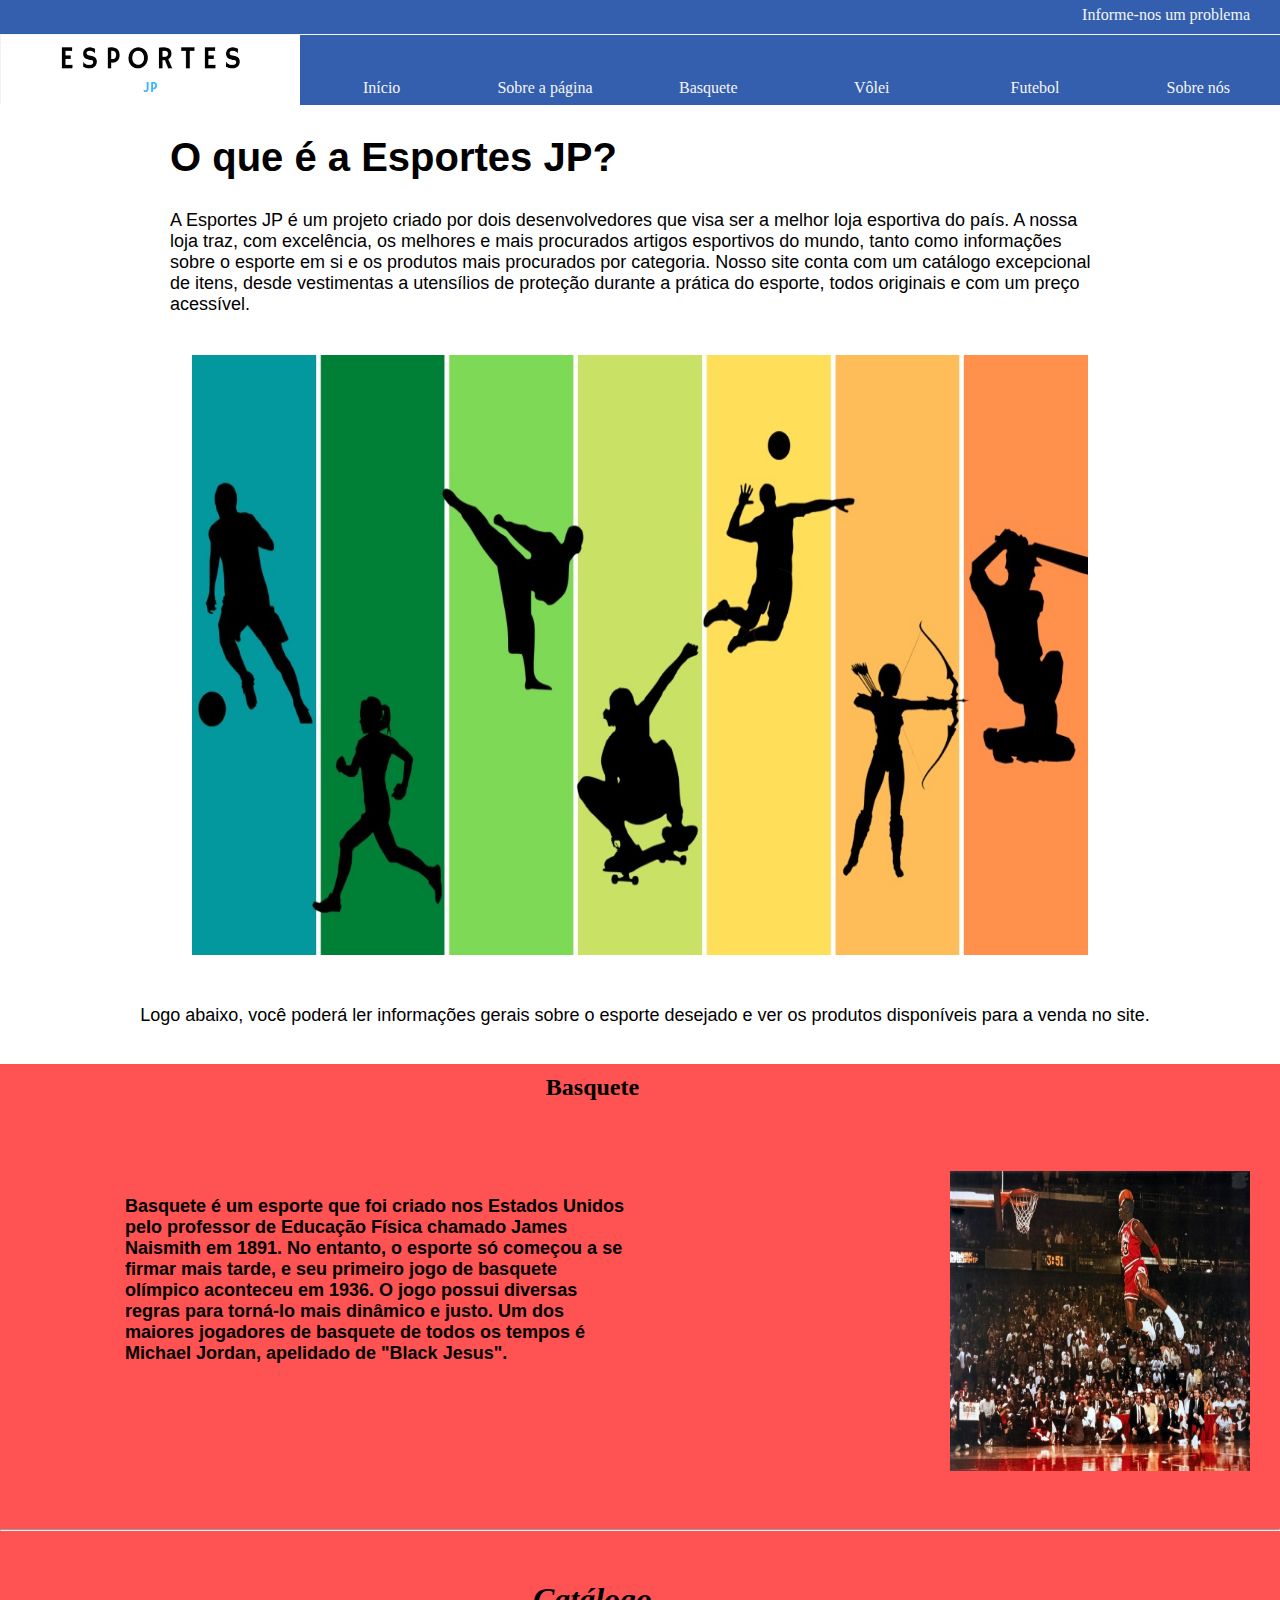
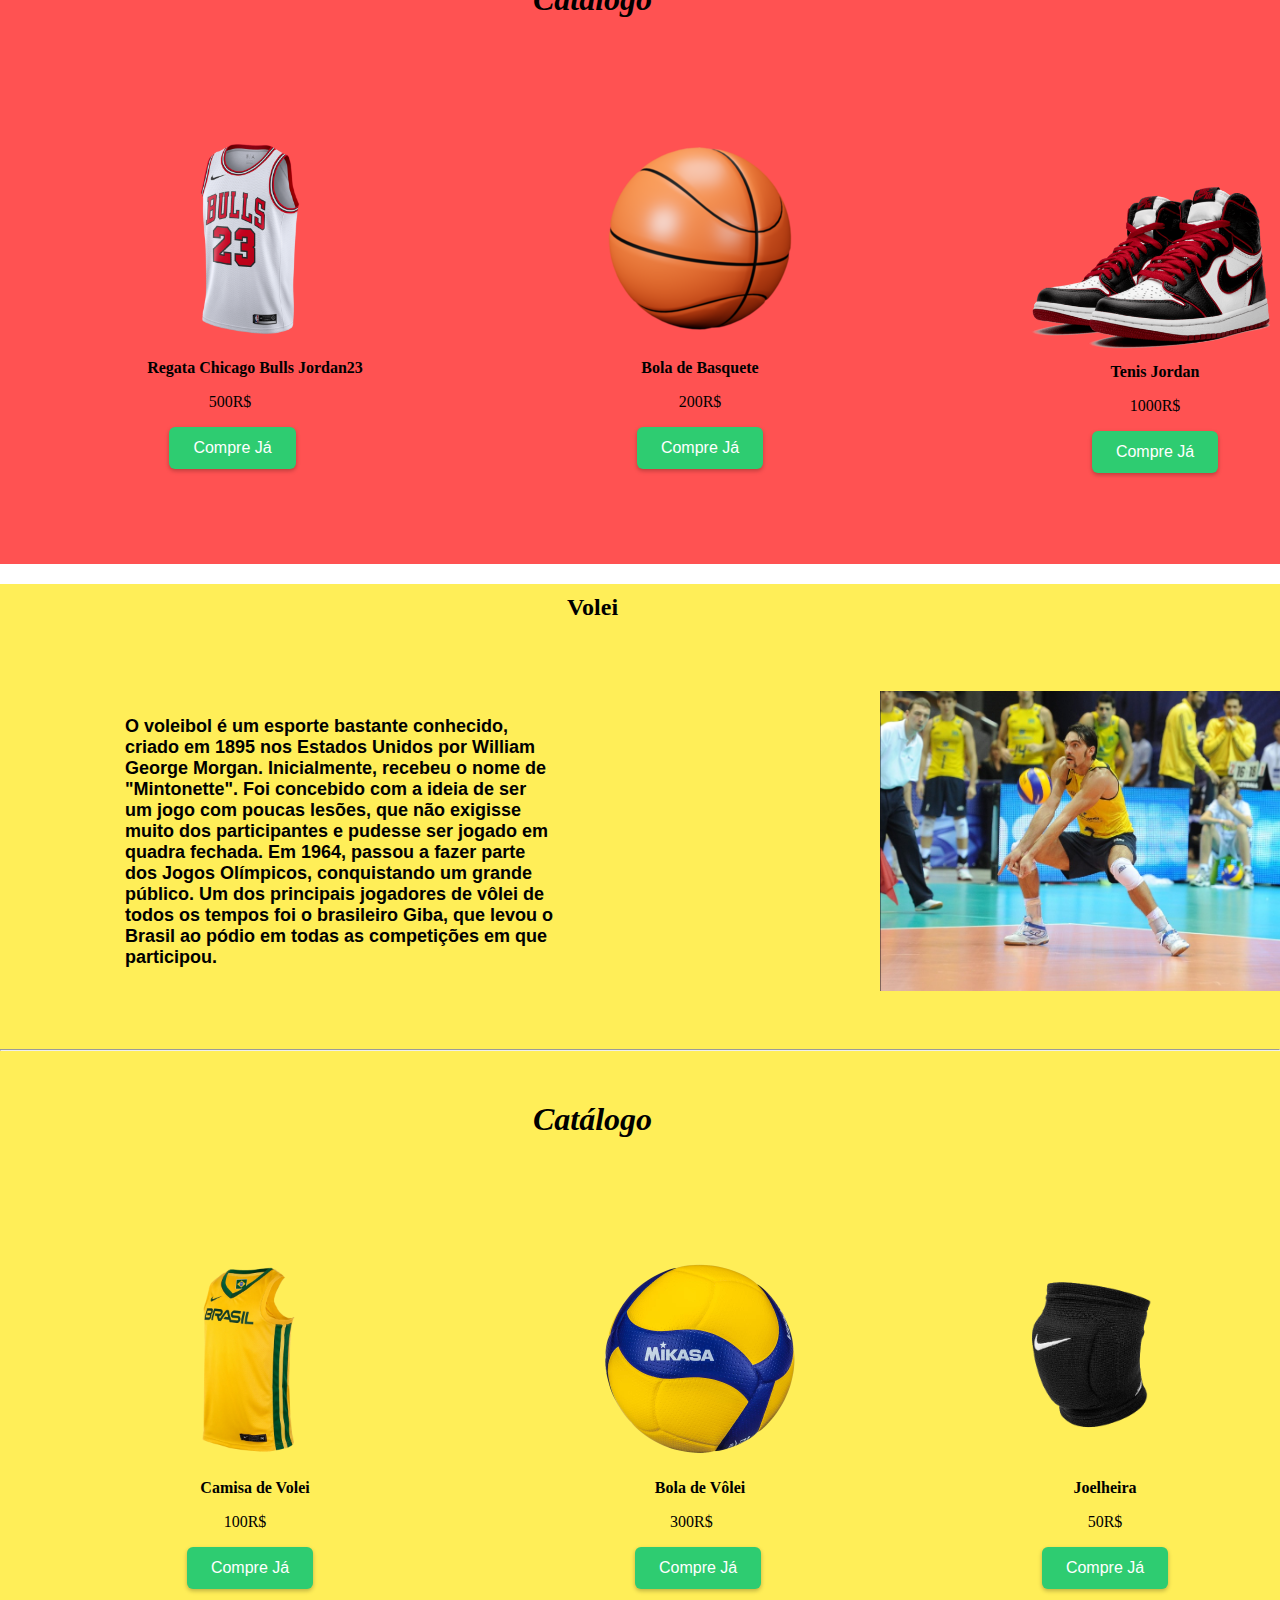
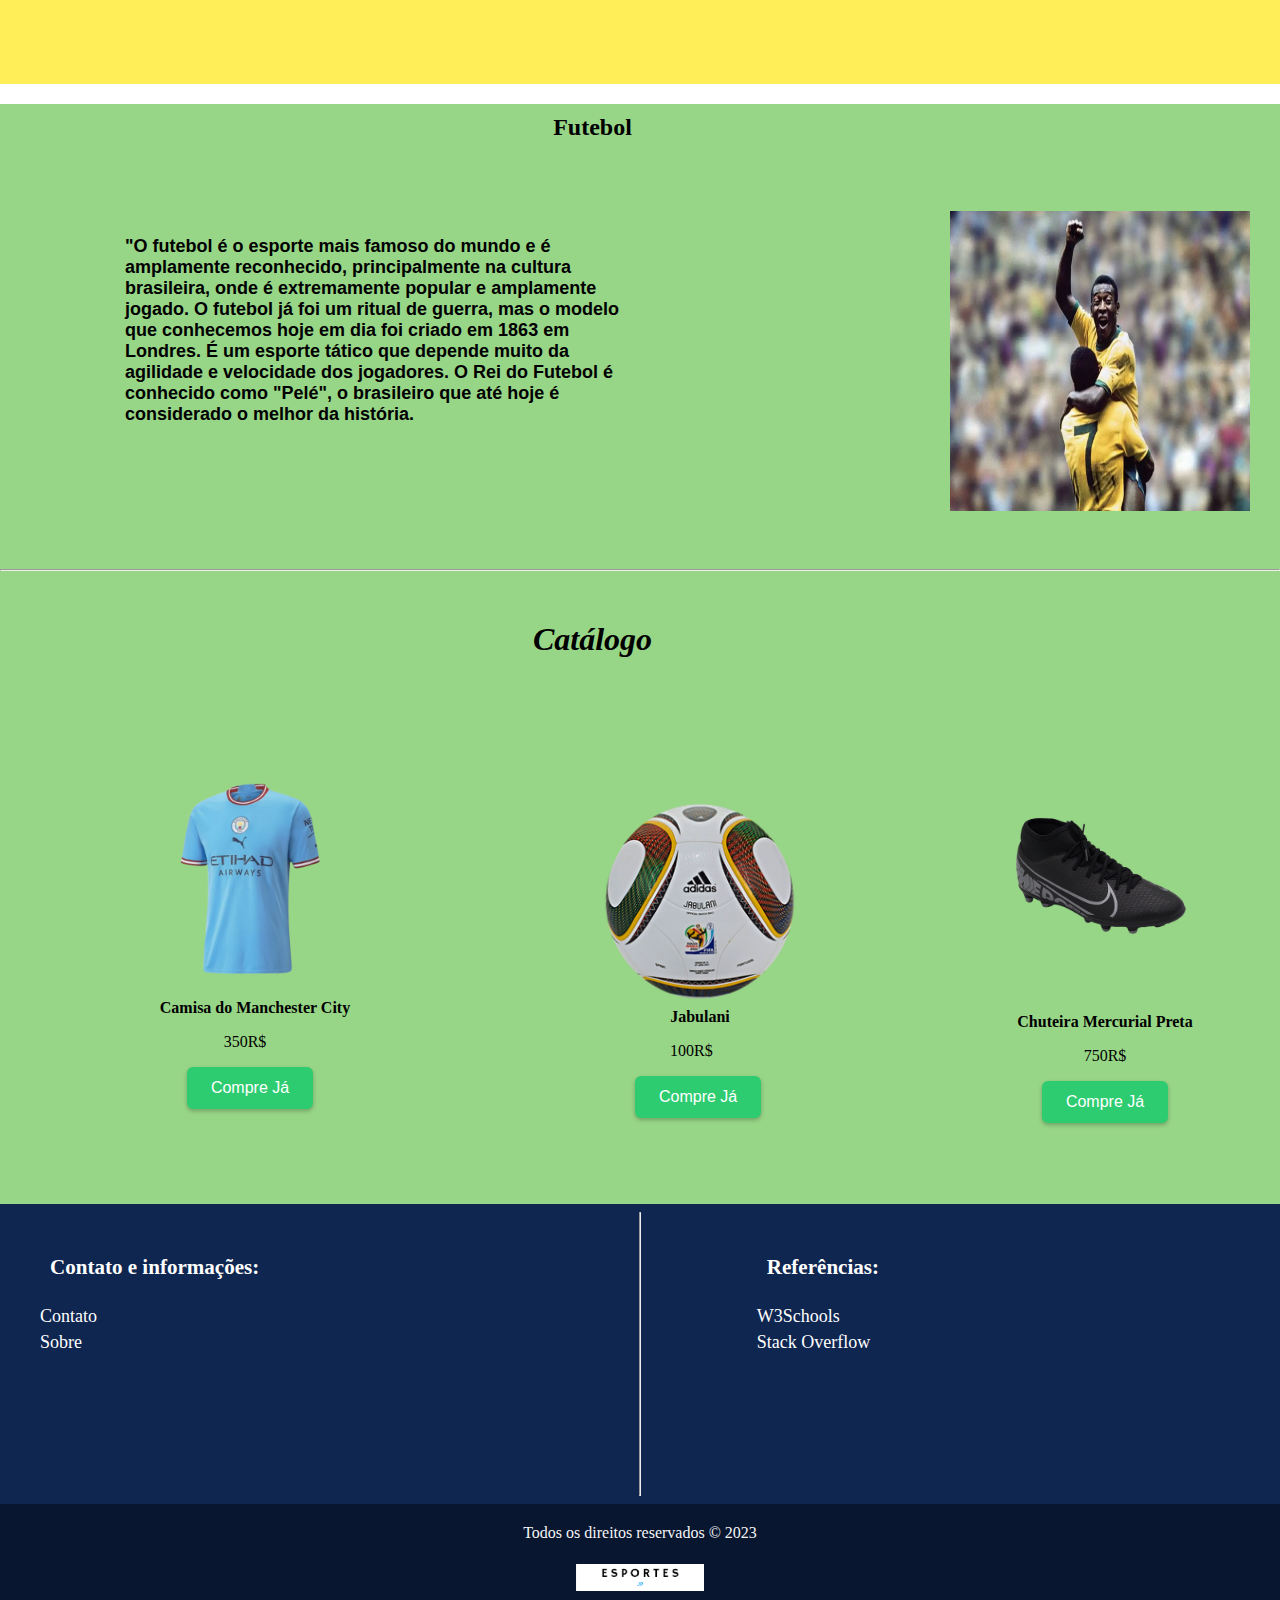
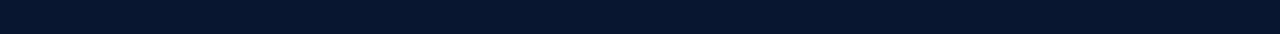
<file: Projeto_Final/index.html>
<!DOCTYPE html>
<html lang="en">
  <head>
    <meta charset="UTF-8" />
    <meta http-equiv="X-UA-Compatible" content="IE=edge" />
    <meta name="viewport" content="width=device-width, initial-scale=1.0" />
    <link href="assets/css/estilos.css" rel="stylesheet" />
    <title>Esportes JP</title>
  </head>
  <body>
    <header>
      <div class="tophead">
        <p>
          <a href="informar.html" id="inicio" target="_blank"
            >Informe-nos um problema</a
          >
        </p>
      </div>
      <div class="bothead">
        <img src="assets/img/Esportes JP.png" />
        <nav>
          <ul>
            <li><a href="#inicio">Início</a></li>
            <li><a href="#sobre">Sobre a página</a></li>
            <li><a href="#basqueete">Basquete</a></li>
            <li><a href="#voolei">Vôlei</a></li>
            <li><a href="#footebol">Futebol</a></li>
            <li><a href="sobrenos.html" target="_blank">Sobre nós</a></li>
          </ul>
        </nav>
      </div>
    </header>
    <div class="intro">
      <h2 id="sobre">O que é a Esportes JP?</h2>
      <p class="p_font_intro">
        A Esportes JP é um projeto criado por dois desenvolvedores que visa ser
        a melhor loja esportiva do país. A nossa loja traz, com excelência, os
        melhores e mais procurados artigos esportivos do mundo, tanto como
        informações sobre o esporte em si e os produtos mais procurados por
        categoria. Nosso site conta com um catálogo excepcional de itens, desde
        vestimentas a utensílios de proteção durante a prática do esporte, todos
        originais e com um preço acessível.
      </p>
      <img src="assets/img/tipos-de-esporte.jpg" alt="Imagem com esportes">
      <p class="p_font_center">
        Logo abaixo, você poderá ler informações gerais sobre o esporte desejado
        e ver os produtos disponíveis para a venda no site.
      </p>
    </div>
  <div class="esportes">
      <section class="basquete">
        <h2 id="basqueete">Basquete</h2>
        <section class="basba">
        <p id="bas"><b>
          Basquete é um esporte que foi criado nos Estados Unidos pelo professor de Educação Física chamado James Naismith em 1891. No entanto, o esporte só começou a se firmar mais tarde, e seu primeiro jogo de basquete olímpico aconteceu em 1936.
           O jogo possui diversas regras para torná-lo mais dinâmico e justo.
          Um dos maiores jogadores de basquete de todos os tempos é Michael Jordan, apelidado de "Black Jesus". 
        </b></p>
        <img src="assets/img/michael jordan.png" id="mj">
      </section>
      <hr><h1 id="catalogoo"><i>Catálogo</i></h1></hr>
        <div class="aaas">
        <section class="regata">
          <img src="assets/img/regata.png" />
          <p id="regataa"><b>Regata Chicago Bulls Jordan23</b></p>
          <p id="preçor">500R$</p>
          <a href="compraaar.html"><input type="button" value="Compre Já" class="compre"></a>
        </section>
        <section class="bola">
          <img src="assets/img/bola.png" />
          <p id="bolaa"><b>Bola de Basquete</b></p>
          <p id="preçob">200R$</p>
          <a href="comprar.html"><input type="button" value="Compre Já" class="compre2"></a>
        </section>
        <section class="tenisb">
          <img src="assets/img/tenisb.png" />
          <p id="tenisbb"><b>Tenis Jordan</b></p>
          <p id="preçot">1000R$</p>
          <a href="compraar.html"><input type="button" value="Compre Já" class="compre3"></a>
        </div>
        </section>
      </section>
      <section class="volei">
        <h2 id="voolei">Volei</h2>
        <section class="volvo">
        <p id="vol"><b>
          O voleibol é um esporte bastante conhecido, criado em 1895 nos Estados Unidos por William George Morgan. Inicialmente, recebeu o nome de "Mintonette". Foi concebido com a ideia de ser um jogo com poucas lesões, que não exigisse muito dos participantes e pudesse ser jogado em quadra fechada. Em 1964, passou a fazer parte dos Jogos Olímpicos, conquistando um grande público.
          Um dos principais jogadores de vôlei de todos os tempos foi o brasileiro Giba, que levou o Brasil ao pódio em todas as competições em que participou.        </b></p>
        <img src="assets/img/varejão.png" id="varejão">
      </section>
      <hr><h1 id="catalogoo"><i>Catálogo</i></h1></hr>
        <div class="bbbs">
        <section class="camisa_volei">
          <img src="assets/img/camisavolei.png" />
          <p id="Camisa_Voleiic"><b>Camisa de Volei</b></p>
          <p id="preço_cam_v">100R$</p>
          <a href="compraaar.html"><input type="button" value="Compre Já" class="compre4"></a>
        </section>
        <section class="bolav">
          <img src="assets/img/bolav.png" />
          <p id="bolaaa"><b>Bola de Vôlei</b></p>
          <p id="preçobb">300R$</p>
          <a href="comprar.html"><input type="button" value="Compre Já" class="compre5"></a>
        </section>
        <section class="joelheira">
          <img src="assets/img/joelheiraa.png" />
          <p id="joelheiraaa"><b>Joelheira</b></p>
          <p id="preçoj">50R$</p>
          <a href="compraaar.html"><input type="button" value="Compre Já" class="compre6"></a>
      </section>
    </section>
      <section class="futebol">
        <h2 id="footebol">Futebol</h2>
        <section class="futfu">
        <p id="fut"><b>
          "O futebol é o esporte mais famoso do mundo e é amplamente reconhecido, principalmente na cultura brasileira, onde é extremamente popular e amplamente jogado. O futebol já foi um ritual de guerra, mas o modelo que conhecemos hoje em dia foi criado em 1863 em Londres. É um esporte tático que depende muito da agilidade e velocidade dos jogadores. O Rei do Futebol é conhecido como "Pelé", o brasileiro que até hoje é considerado o melhor da história.
        </b></p>
        <img src="assets/img/uspuelé.png" id="mj">
      </section>
      <hr><h1 id="catalogoo"><i>Catálogo</i></h1></hr>
        <div class="fffs">
        <section class="camisa_de_time">
          <img src="assets/img/camisadetime.png" />
          <p id="camisa_de_timee"><b>Camisa do Manchester City</b></p>
          <p id="preçocst">350R$</p>
          <a href="compraaar.html"><input type="button" value="Compre Já" class="compre7"></a>
        </section>
        <section class="bolaf">
          <img src="assets/img/bolaf.png" />
          <p id="bolaaf"><b>Jabulani</b></p>
          <p id="preçobf">100R$</p>
          <a href="comprar.html"><input type="button" value="Compre Já" class="compre8"></a>
        </section>
        <section class="chuteira">
          <img src="assets/img/chuteira.png" />
          <p id="chuteiraa"><b>Chuteira Mercurial Preta</b></p>
          <p id="preço_chuteira">750R$</p>
          <a href="compraar.html"><input type="button" value="Compre Já" class="compre9"></a>
        </div>
        </section>
      </section>
    </div>
    <footer>
      <section id="footer-sobre">
        <ol>
          <h3>Contato e informações:</h3>
          <li><a href="informar.html">Contato</a></li>
          <li><a href="sobrenos.html">Sobre</a></li>
        </ol>
      </section>
      <hr>
      <section id="footer-referencias">
        <ol>
          <h3>Referências:</h3>
          <li><a href="https://www.w3schools.com">W3Schools</a></li>
          <li><a href="https://stackoverflow.com">Stack Overflow</a></li>
        </ol>
      </section>
    </footer>
    <div class="direitos">
      <p>Todos os direitos reservados © 2023</p>
      <img src="assets/img/Esportes JP.png" alt="Logo_footer">
    </div>
  </body>
</html>
</file>
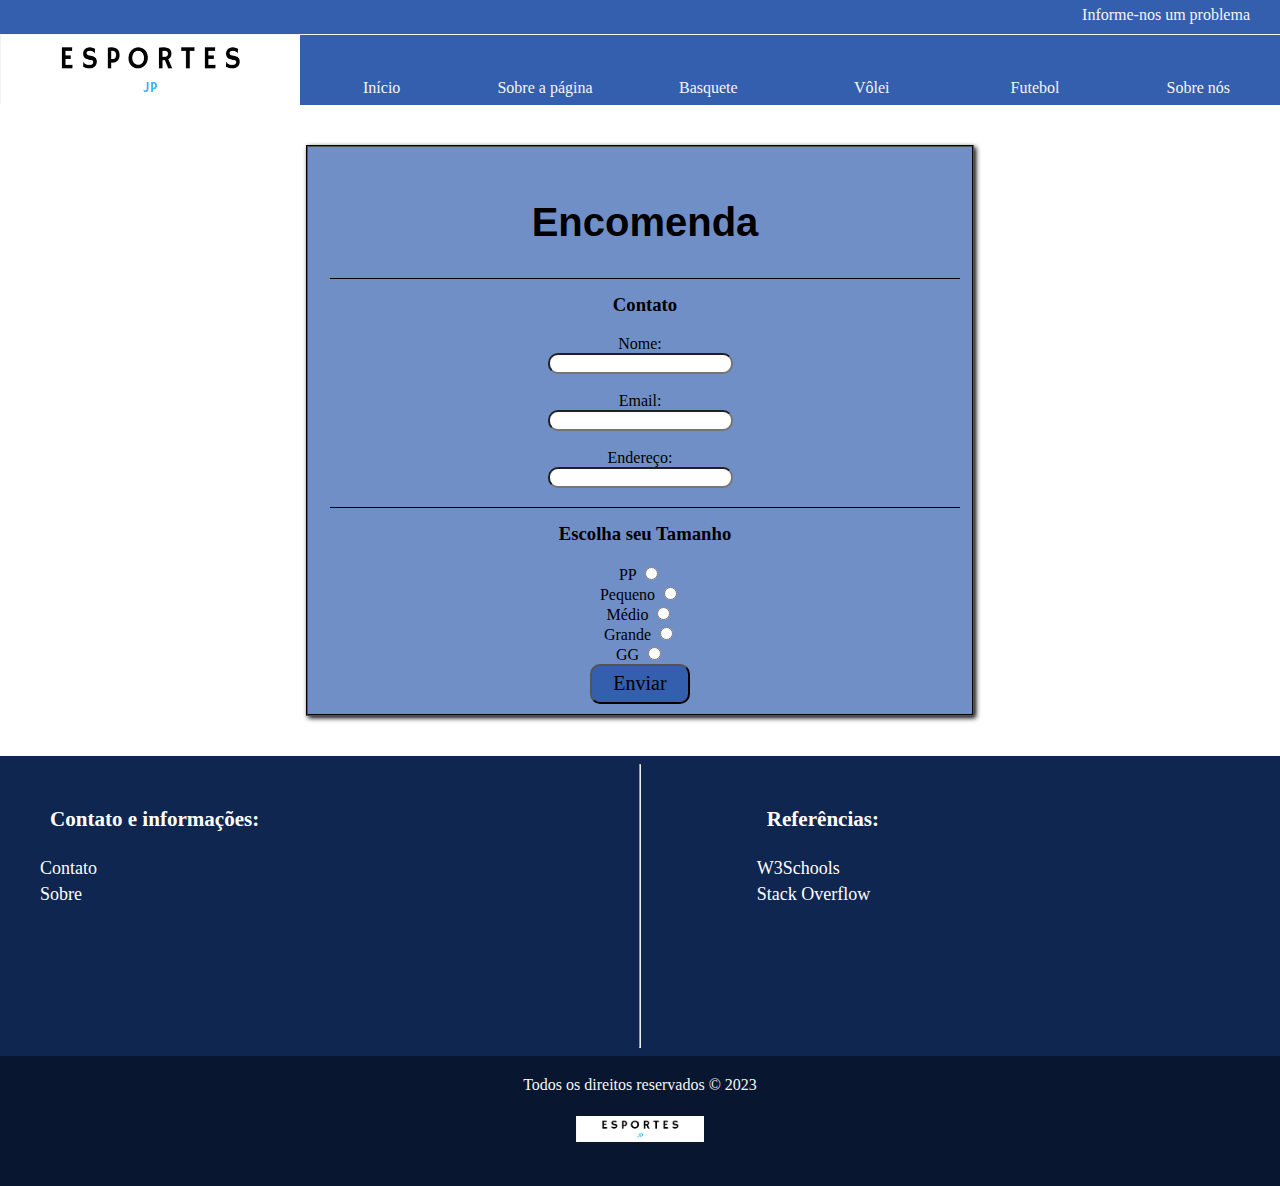
<file: Projeto_Final/compraaar.html>
<!DOCTYPE html>
<html lang="en">
  <head>
    <meta charset="UTF-8" />
    <meta http-equiv="X-UA-Compatible" content="IE=edge" />
    <meta name="viewport" content="width=device-width, initial-scale=1.0" />
    <link href="assets/css/estilos.css" rel="stylesheet" />
    <title>Encomende já</title>
  </head>
  <body>
    <header>
      <div class="tophead">
        <p><a href="informar.html" id="inicio">Informe-nos um problema</a></p>
      </div>
      <div class="bothead">
        <img src="assets/img/Esportes JP.png" />
        <nav>
          <ul>
            <li><a href="index.html#inicio">Início</a></li>
            <li><a href="index.html#sobre">Sobre a página</a></li>
            <li><a href="index.html#basqueete">Basquete</a></li>
            <li><a href="index.html#voolei">Vôlei</a></li>
            <li><a href="index.html#footebol">Futebol</a></li>
            <li><a href="sobrenos.html" target="_blank">Sobre nós</a></li>
          </ul>
        </nav>
      </div>
    </header>
    <div class="form">
      <fieldset>
        <form>
          <h2>Encomenda</h2>
          <h3>Contato</h3>
          <label for="nome">Nome:</label>
          <br>
          <input type="text" name="nome" id="nome" required />
          <br />
          <br />
          <label for="email">Email:</label>
          <br>
          <input type="email" name="email" id="email" required />
          <br />
          <br>
          <label for="endereço">Endereço:</label>
          <br>
          <input type="text" name="endereço" id="endereço" required />
        </br>
          <h3>Escolha seu Tamanho</h3>
          <label for="cb">PP</label>
          <input type="radio" name="cb" id="cb" value="PP" />
          <br />
          <label for="cb">Pequeno</label>
          <input type="radio" name="cb" id="cb" />
          <br />
          <label for="cb">Médio</label>
          <input type="radio" name="cb" id="cb" />
          <br />
          <label for="cb">Grande</label>
          <input type="radio" name="cb" id="cb" />
          <br />
          <label for="cb">GG</label>
          <input type="radio" name="cb" id="cb" />
          <br> 
          <input type="submit" id="enviar" value="Enviar">
        </form>
      </fieldset>
    </div>
    <footer>
      <section id="footer-sobre">
        <ol>
          <h3>Contato e informações:</h3>
          <li><a href="informar.html">Contato</a></li>
          <li><a href="sobrenos.html">Sobre</a></li>
        </ol>
      </section>
      <hr>
      <section id="footer-referencias">
        <ol>
          <h3>Referências:</h3>
          <li><a href="https://www.w3schools.com">W3Schools</a></li>
          <li><a href="https://stackoverflow.com">Stack Overflow</a></li>
        </ol>
      </section>
    </footer>
    <div class="direitos">
      <p>Todos os direitos reservados © 2023</p>
      <img src="assets/img/Esportes JP.png" alt="Logo_footer">
    </div>
  </body>
</html>
</file>
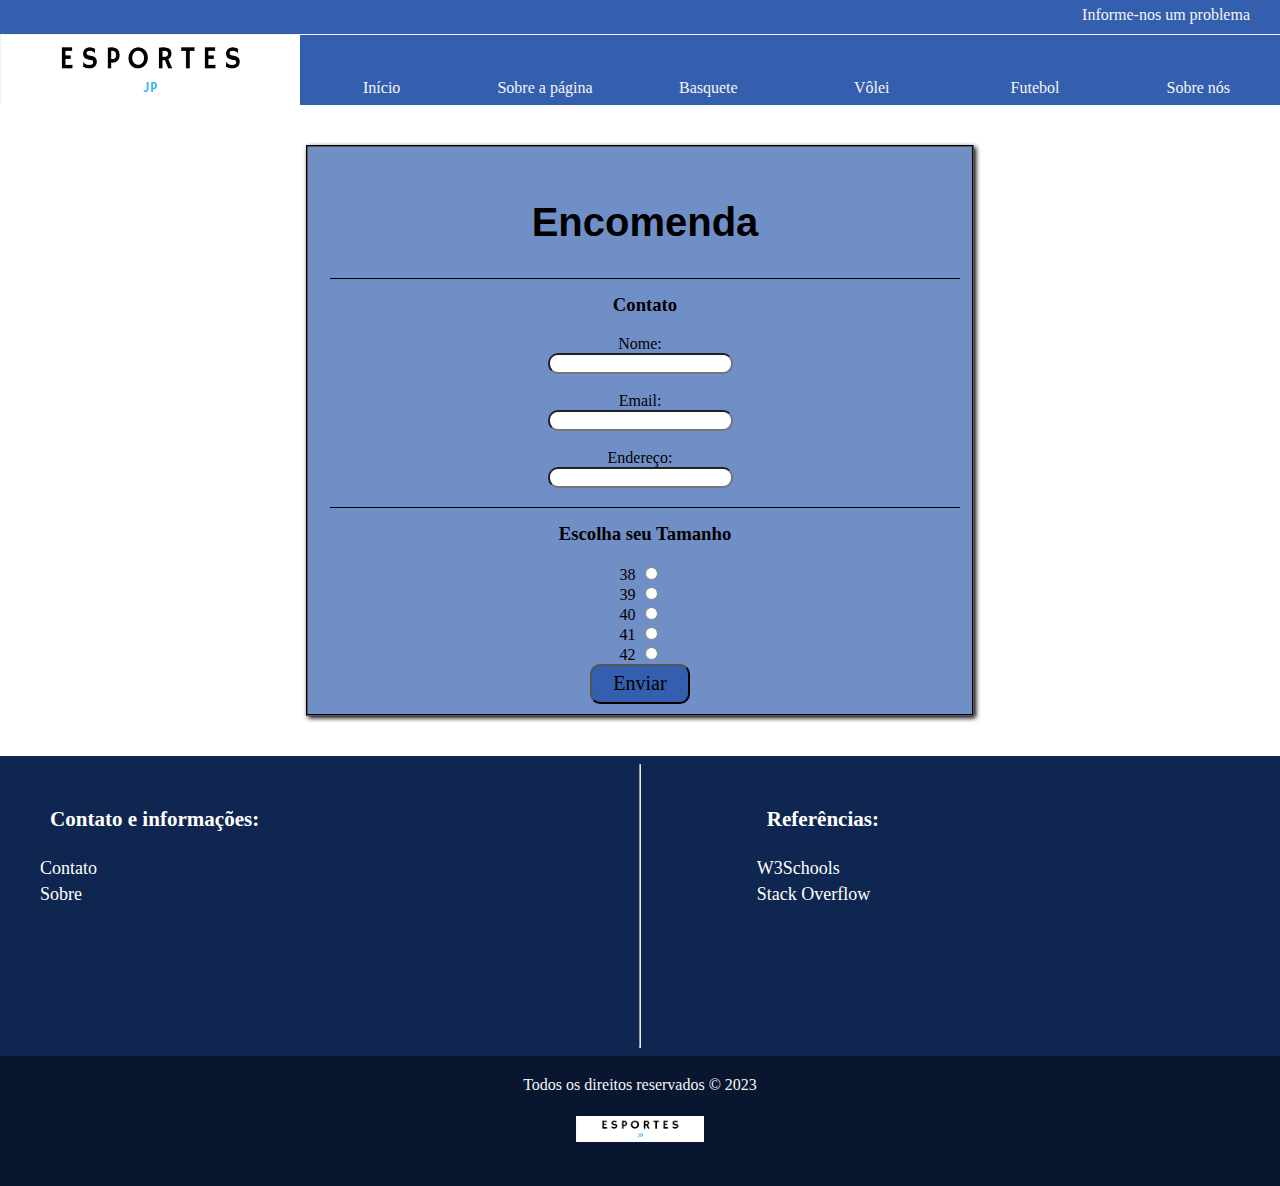
<file: Projeto_Final/compraar.html>
<!DOCTYPE html>
<html lang="en">
  <head>
    <meta charset="UTF-8" />
    <meta http-equiv="X-UA-Compatible" content="IE=edge" />
    <meta name="viewport" content="width=device-width, initial-scale=1.0" />
    <link href="assets/css/estilos.css" rel="stylesheet" />
    <title>Encomende já</title>
  </head>
  <body>
    <header>
      <div class="tophead">
        <p><a href="informar.html" id="inicio">Informe-nos um problema</a></p>
      </div>
      <div class="bothead">
        <img src="assets/img/Esportes JP.png" />
        <nav>
          <ul>
            <li><a href="index.html#inicio">Início</a></li>
            <li><a href="index.html#sobre">Sobre a página</a></li>
            <li><a href="index.html#basqueete">Basquete</a></li>
            <li><a href="index.html#voolei">Vôlei</a></li>
            <li><a href="index.html#footebol">Futebol</a></li>
            <li><a href="sobrenos.html" target="_blank">Sobre nós</a></li>
          </ul>
        </nav>
      </div>
    </header>
    <div class="form">
      <fieldset>
        <form>
          <h2>Encomenda</h2>
          <h3>Contato</h3>
          <label for="nome">Nome:</label>
          <br>
          <input type="text" name="nome" id="nome" required />
          <br />
          <br />
          <label for="email">Email:</label>
          <br>
          <input type="email" name="email" id="email" required />
          <br />
          <br>
          <label for="endereço">Endereço:</label>
          <br>
          <input type="text" name="endereço" id="endereço" required />
        </br>
          <h3>Escolha seu Tamanho</h3>
          <label for="cb">38</label>
          <input type="radio" name="cb" id="cb" value="PP" />
          <br />
          <label for="cb">39</label>
          <input type="radio" name="cb" id="cb" />
          <br />
          <label for="cb">40</label>
          <input type="radio" name="cb" id="cb" />
          <br />
          <label for="cb">41</label>
          <input type="radio" name="cb" id="cb" />
          <br />
          <label for="cb">42</label>
          <input type="radio" name="cb" id="cb" />
          <br>
          <input type="submit" id="enviar" value="Enviar">
        </form>
      </fieldset>
    </div>
    <footer>
      <section id="footer-sobre">
        <ol>
          <h3>Contato e informações:</h3>
          <li><a href="informar.html">Contato</a></li>
          <li><a href="sobrenos.html">Sobre</a></li>
        </ol>
      </section>
      <hr>
      <section id="footer-referencias">
        <ol>
          <h3>Referências:</h3>
          <li><a href="https://www.w3schools.com">W3Schools</a></li>
          <li><a href="https://stackoverflow.com">Stack Overflow</a></li>
        </ol>
      </section>
    </footer>
    <div class="direitos">
      <p>Todos os direitos reservados © 2023</p>
      <img src="assets/img/Esportes JP.png" alt="Logo_footer">
    </div>
  </body>
</html>
</file>
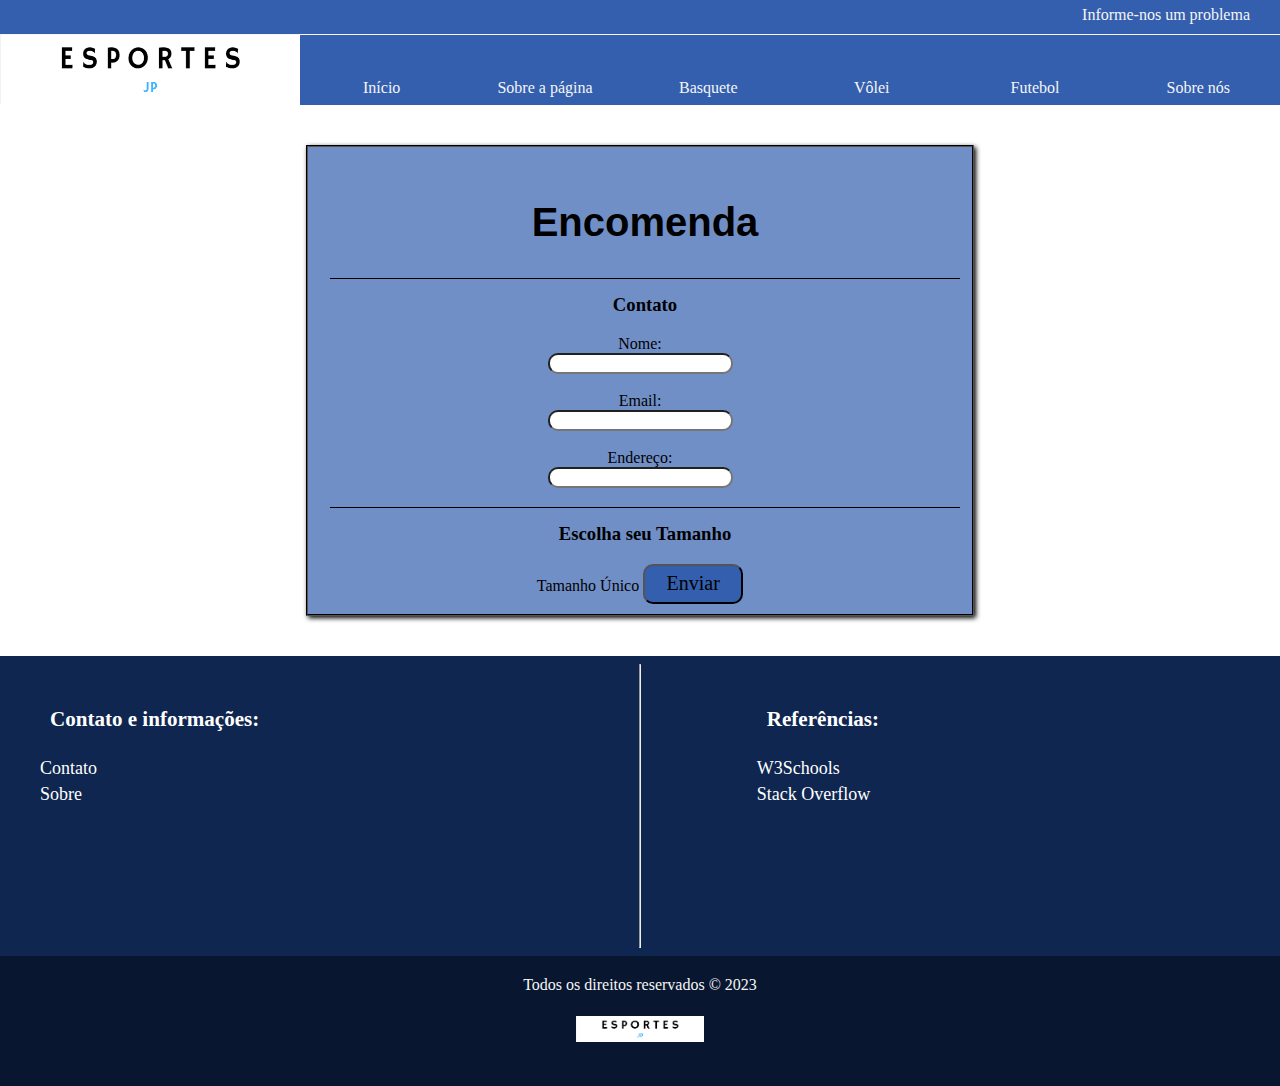
<file: Projeto_Final/comprar.html>
<!DOCTYPE html>
<html lang="en">
  <head>
    <meta charset="UTF-8" />
    <meta http-equiv="X-UA-Compatible" content="IE=edge" />
    <meta name="viewport" content="width=device-width, initial-scale=1.0" />
    <link href="assets/css/estilos.css" rel="stylesheet" />
    <title>Encomende já</title>
  </head>
  <body>
    <header>
      <div class="tophead">
        <p><a href="informar.html" id="inicio">Informe-nos um problema</a></p>
      </div>
      <div class="bothead">
        <img src="assets/img/Esportes JP.png" />
        <nav>
          <ul>
            <li><a href="index.html#inicio">Início</a></li>
            <li><a href="index.html#sobre">Sobre a página</a></li>
            <li><a href="index.html#basqueete">Basquete</a></li>
            <li><a href="index.html#voolei">Vôlei</a></li>
            <li><a href="index.html#footebol">Futebol</a></li>
            <li><a href="sobrenos.html" target="_blank">Sobre nós</a></li>
          </ul>
        </nav>
      </div>
    </header>
    <div class="form">
      <fieldset>
        <form>
          <h2>Encomenda</h2>
          <h3>Contato</h3>
          <label for="nome">Nome:</label>
          <br>
          <input type="text" name="nome" id="nome" required />
          <br />
          <br />
          <label for="email">Email:</label>
          <br>
          <input type="email" name="email" id="email" required />
          <br />
          <br>
          <label for="endereço">Endereço:</label>
          <br>
          <input type="text" name="endereço" id="endereço" required />
        </br>
          <h3>Escolha seu Tamanho</h3>
          <label for="cb">Tamanho Único</label>
          <input type="submit" id="enviar" value="Enviar">
        </form>
      </fieldset>
    </div>
    <footer>
      <section id="footer-sobre">
        <ol>
          <h3>Contato e informações:</h3>
          <li><a href="informar.html">Contato</a></li>
          <li><a href="sobrenos.html">Sobre</a></li>
        </ol>
      </section>
      <hr>
      <section id="footer-referencias">
        <ol>
          <h3>Referências:</h3>
          <li><a href="https://www.w3schools.com">W3Schools</a></li>
          <li><a href="https://stackoverflow.com">Stack Overflow</a></li>
        </ol>
      </section>
    </footer>
    <div class="direitos">
      <p>Todos os direitos reservados © 2023</p>
      <img src="assets/img/Esportes JP.png" alt="Logo_footer">
    </div>
  </body>
</html>
</file>
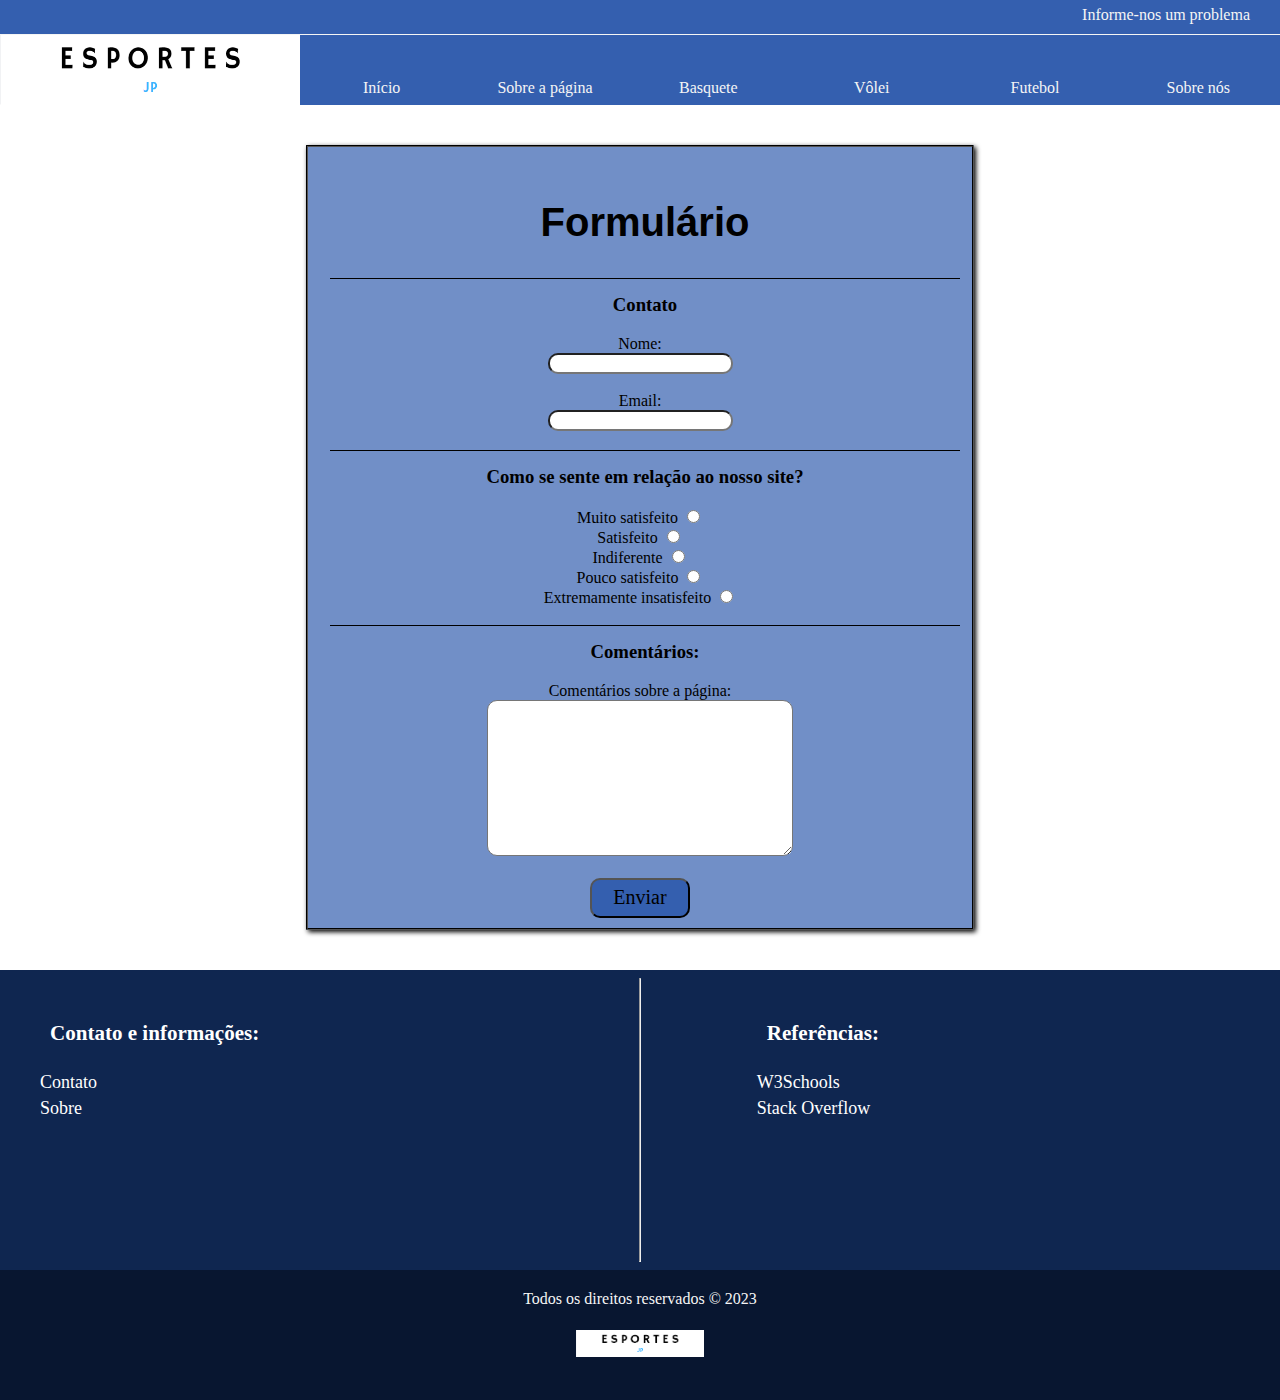
<file: Projeto_Final/informar.html>
<!DOCTYPE html>
<html lang="en">
  <head>
    <meta charset="UTF-8" />
    <meta http-equiv="X-UA-Compatible" content="IE=edge" />
    <meta name="viewport" content="width=device-width, initial-scale=1.0" />
    <link href="assets/css/estilos.css" rel="stylesheet" />
    <title>Informe-nos</title>
  </head>
  <body>
    <header>
      <div class="tophead">
        <p><a href="informar.html" id="inicio">Informe-nos um problema</a></p>
      </div>
      <div class="bothead">
        <img src="assets/img/Esportes JP.png" />
        <nav>
          <ul>
            <li><a href="index.html#inicio">Início</a></li>
            <li><a href="index.html#sobre">Sobre a página</a></li>
            <li><a href="index.html#basqueete">Basquete</a></li>
            <li><a href="index.html#voolei">Vôlei</a></li>
            <li><a href="index.html#footebol">Futebol</a></li>
            <li><a href="sobrenos.html" target="_blank">Sobre nós</a></li>
          </ul>
        </nav>
      </div>
    </header>
    <div class="form">
      <fieldset>
        <form>
          <h2>Formulário</h2>
          <h3>Contato</h3>
          <label for="nome">Nome:</label>
          <br>
          <input type="text" name="nome" id="nome" required />
          <br />
          <br />
          <label for="email">Email:</label>
          <br>
          <input type="email" name="email" id="email" required />
          <br />
          <h3>Como se sente em relação ao nosso site?</h3>
          <label for="cb">Muito satisfeito</label>
          <input type="radio" name="cb" id="cb" value="muito_satisfeito" />
          <br />
          <label for="cb">Satisfeito</label>
          <input type="radio" name="cb" id="cb" />
          <br />
          <label for="cb">Indiferente</label>
          <input type="radio" name="cb" id="cb" />
          <br />
          <label for="cb">Pouco satisfeito</label>
          <input type="radio" name="cb" id="cb" />
          <br />
          <label for="cb">Extremamente insatisfeito</label>
          <input type="radio" name="cb" id="cb" />
          <h3>Comentários:</h3>
          <label for="coment">Comentários sobre a página:</label>
          <br />
          <textarea id="coment" name="coment"></textarea>
          <br />
          <br />
          <input type="submit" id="enviar" value="Enviar" />
        </form>
      </fieldset>
    </div>
    <footer>
      <section id="footer-sobre">
        <ol>
          <h3>Contato e informações:</h3>
          <li><a href="informar.html">Contato</a></li>
          <li><a href="sobrenos.html">Sobre</a></li>
        </ol>
      </section>
      <hr>
      <section id="footer-referencias">
        <ol>
          <h3>Referências:</h3>
          <li><a href="https://www.w3schools.com">W3Schools</a></li>
          <li><a href="https://stackoverflow.com">Stack Overflow</a></li>
        </ol>
      </section>
    </footer>
    <div class="direitos">
      <p>Todos os direitos reservados © 2023</p>
      <img src="assets/img/Esportes JP.png" alt="Logo_footer">
    </div>
  </body>
</html>
</file>
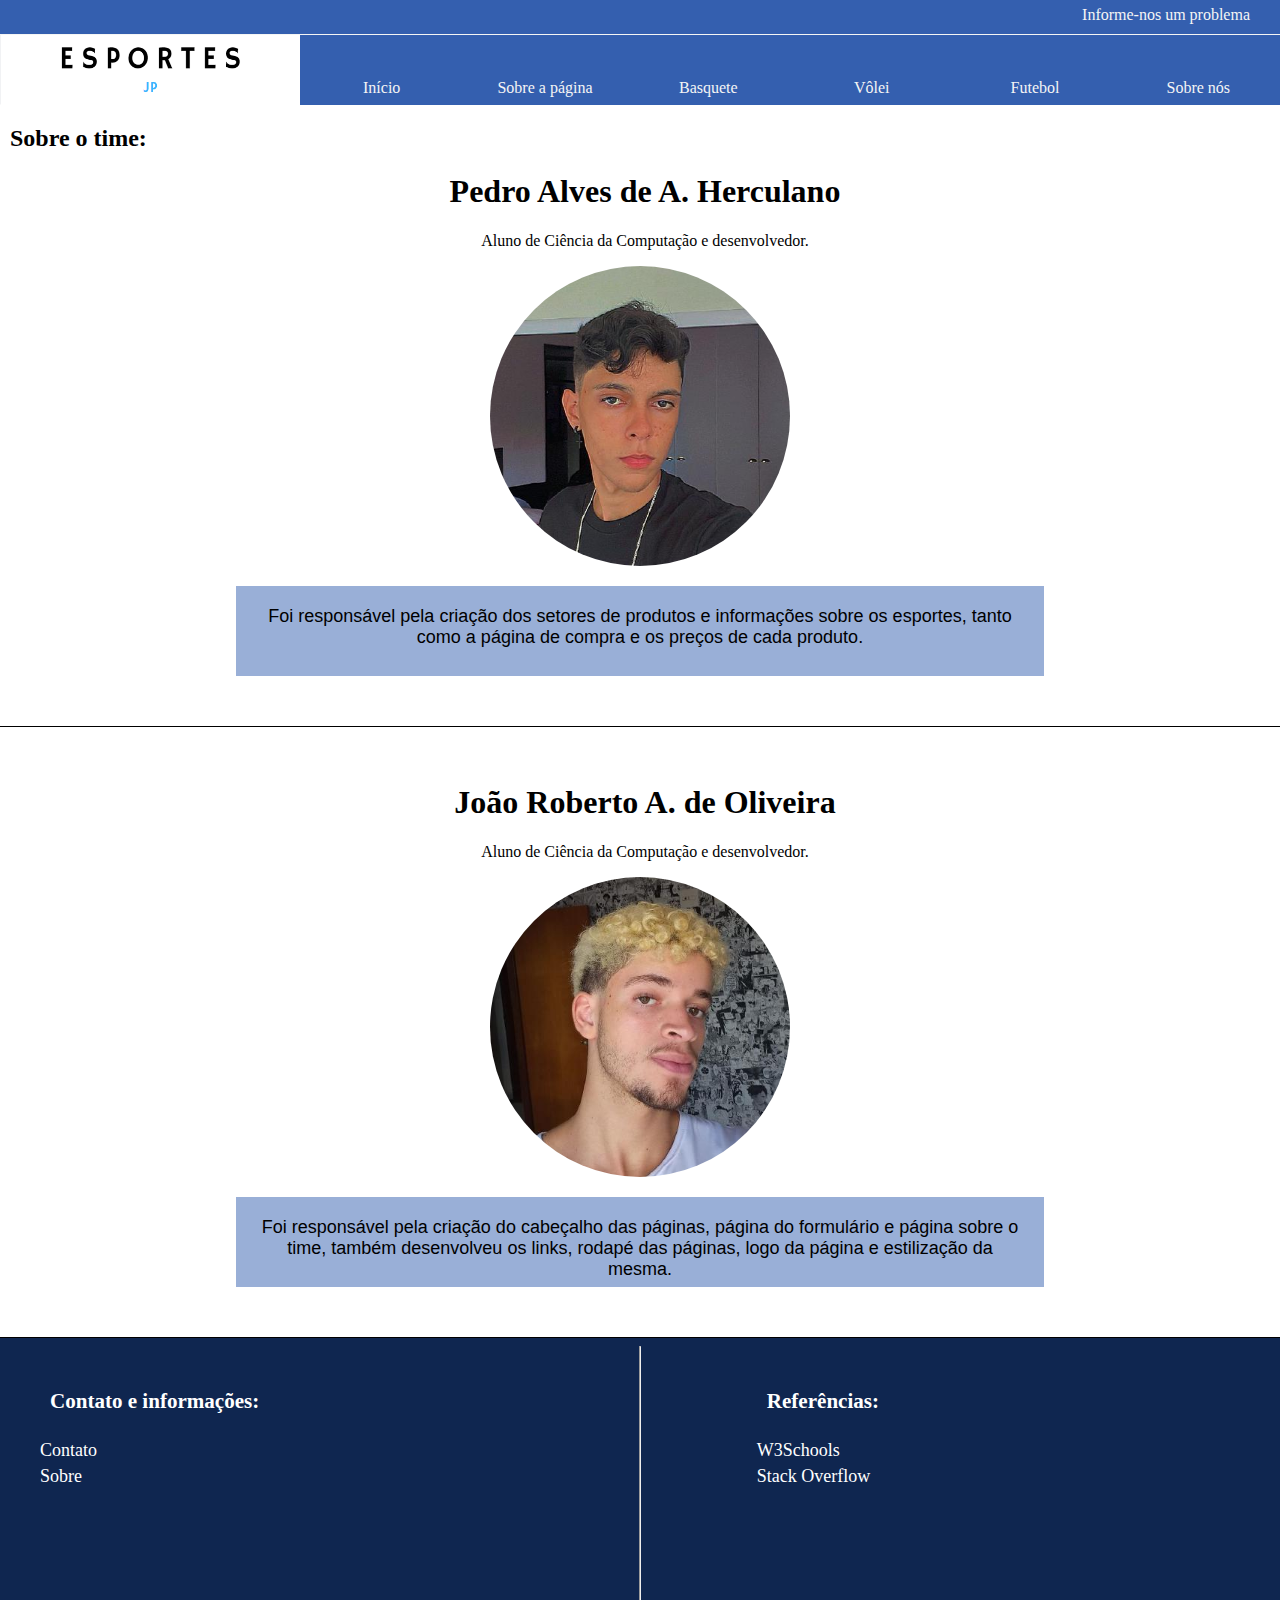
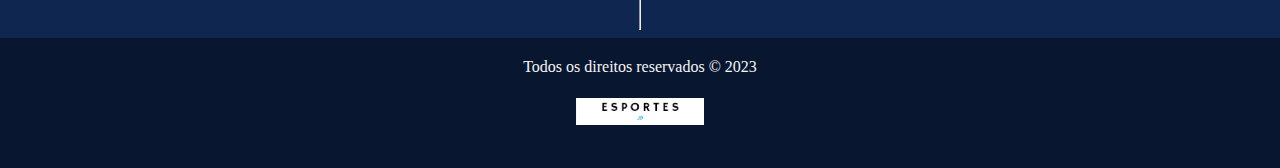
<file: Projeto_Final/sobrenos.html>
<!DOCTYPE html>
<html lang="en">
  <head>
    <meta charset="UTF-8" />
    <meta http-equiv="X-UA-Compatible" content="IE=edge" />
    <meta name="viewport" content="width=device-width, initial-scale=1.0" />
    <link href="assets/css/estilos.css" rel="stylesheet" />
    <title>Sobre-nós</title>
  </head>
  <body>
    <header>
      <div class="tophead">
        <p>
          <a href="informar.html" id="inicio" target="_blank"
            >Informe-nos um problema</a
          >
        </p>
      </div>
      <div class="bothead">
        <img src="assets/img/Esportes JP.png" />
        <nav>
          <ul>
            <li><a href="index.html#inicio">Início</a></li>
            <li><a href="index.html#sobre">Sobre a página</a></li>
            <li><a href="index.html#basqueete">Basquete</a></li>
            <li><a href="index.html#voolei">Vôlei</a></li>
            <li><a href="index.html#footebol">Futebol</a></li>
            <li><a href="sobrenos.html" target="_blank">Sobre nós</a></li>
          </ul>
        </nav>
      </div>
    </header>
    <div class="team_dev">
      <h2>Sobre o time:</h2>
      <h1>Pedro Alves de A. Herculano</h1>
      <p>Aluno de Ciência da Computação e desenvolvedor.</p>
      <img id="pedro_foto" src="assets/img/pedro.jpg" />
      <p class="blue_bg_p">
        Foi responsável pela criação dos setores de produtos e informações sobre
        os esportes, tanto como a página de compra e os preços de cada produto.
      </p>
    </div>
    <br />
    <br />
    <div class="team_dev_2">
      <h1>João Roberto A. de Oliveira</h1>
      <p>Aluno de Ciência da Computação e desenvolvedor.</p>
      <img id="joao_foto" src="assets/img/joao.jpg" />
      <p class="blue_bg_p">
        Foi responsável pela criação do cabeçalho das páginas, página do
        formulário e página sobre o time, também desenvolveu os links, rodapé das páginas, logo da
        página e estilização da mesma.
      </p>
    </div>
    <footer>
      <section id="footer-sobre">
        <ol>
          <h3>Contato e informações:</h3>
          <li><a href="informar.html" target="_blank">Contato</a></li>
          <li><a href="sobrenos.html" target="_blank">Sobre</a></li>
        </ol>
      </section>
      <hr>
      <section id="footer-referencias">
        <ol>
          <h3>Referências:</h3>
          <li><a href="https://www.w3schools.com" target="_blank">W3Schools</a></li>
          <li><a href="https://stackoverflow.com" target="_blank">Stack Overflow</a></li>
        </ol>
      </section>
    </footer>
    <div class="direitos">
      <p>Todos os direitos reservados © 2023</p>
      <img src="assets/img/Esportes JP.png" alt="Logo_footer">
    </div>
  </body>
</html>
</file>
<file: Projeto_Final/assets/css/estilos.css>
html {
  scroll-behavior: smooth;
}
.tophead {
    background-color: rgb(52, 95, 175);
    height: 60px;
    width: 100%;
    margin-top: -20px;
    color: whitesmoke;
  }
  .intro img {
    width: 70%;
    height: 600px;
    margin: 40px auto;
    display: flex;
  }
  .tophead p {
    text-align: right;
    padding: 10px 30px;
  }
  .tophead a {
    text-decoration: none;
    color: whitesmoke;
  }
  .tophead a:hover {
    text-decoration: underline;
  }
  .bothead {
    background-color: rgb(52, 95, 175);
    height: 70px;
    width: 100%;
    margin-top: -22px;
    color: whitesmoke;
    border-top: 0.5px solid whitesmoke;
  }
  .bothead img {
    width: 300px;
    height: 70px;
  }
  .intro h2 {
    font-size: 40px;
    font-family: "Franklin Gothic Medium", "Arial Narrow", Arial, sans-serif;
  }
  h1,
  h2,
  h3,
  p {
    margin-left: 10px;
  }
  .p_font {
    font-size: large;
    font-family: sans-serif;
  }
  .p_font_center {
    font-size: large;
    font-family: sans-serif;
    text-align: center;
    margin-top: 50px;
  }
  .p_font_intro {
    font-size: large;
    font-family: sans-serif;
    margin: 20px 170px;
  }
  .intro h2 {
    margin: 30px 170px;
  }
  body {
    margin: 0px;
    padding: 0px;
    display: flex;
    flex-direction: column;
  }
  nav > ul {
    display: flex;
    padding: 0px 0px 0px 300px;
    margin-top: -40px;
    color: whitesmoke;
    list-style-type: none;
  }
  nav > ul > li {
    padding: 10px;
    width: 100%;
    margin-left: 0px;
    display: flex;
    justify-content: space-evenly;
  }
  nav > ul > li > a {
    text-decoration: none;
    color: whitesmoke;
    padding: 0;
  }
  nav > ul > li > a:hover {
    text-decoration: underline;
    color: whitesmoke;
  }
  .form h2 {
    font-size: 40px;
    font-family: "Franklin Gothic Medium", "Arial Narrow", Arial, sans-serif;
  }
  form h3 {
    border-top: 0.5px solid black;
    padding-top: 15px;
  }
  textarea {
    min-width: 300px;
    min-height: 150px;
  }
  #enviar {
    background-color: rgb(52, 95, 175);
    width: 100px;
    height: 40px;
    font-size: 20px;
    font-family: "Times New Roman", Times, serif;
  }
  .form fieldset {
    background-color: rgba(52, 95, 175, 70%);
    padding-top: 20px;
    text-align: center;
    margin: 0 auto;
    width: 50%;
    margin: 40px auto;
    box-shadow: 2px 2px 5px;
    border-radius: 1px;
    border-color: black;
  }
  .form input,
  textarea {
    border-radius: 10px;
  }
  .team_dev h1,
  .team_dev p {
    text-align: center;
  }
  .team_dev_2 h1,
  .team_dev_2 p {
    text-align: center;
  }
  #pedro_foto {
    width: 300px;
    display: flex;
    margin: 0 auto;
    border-radius: 200px;
  }
  #joao_foto {
    width: 300px;
    display: flex;
    margin: 0 auto;
    border-radius: 200px;
  }
  .blue_bg_p {
    font-size: large;
    font-family: sans-serif;
    background-color: rgba(52, 95, 175, 50%);
    width: 60%;
    height: 50px;
    margin: 20px auto;
    padding: 20px;
  }
  .team_dev {
    padding-bottom: 30px;
    border-bottom: 1px solid black;
  }
  .team_dev_2 {
    padding-bottom: 30px;
    border-bottom: 1px solid black;
  }
  .basquete h2 {
    padding-top: 10px;
  }
  .basquete {
    height: 1100px;
    background-color: #FF5252;
  }
  #basqueete{
    text-align: center;
    margin-right: 105px;
  }
  .basba{
    display: flex;
  }
  #bas{
    max-width: 500px;
    margin-top: 75px;
    margin-left: 125px;
    font-size: large;
    font-family: sans-serif;
  }
  #mj{
    width: 300px;
    height: 300px;
    margin-left: 325px;
    margin-top: 50px;
    margin-bottom: 50px;
  }
  #catalogoo{
    text-align: center;
    margin-right: 105px;
    margin-top: 50px;
  }
  #preçob{
    margin-left: 50px;;
  }
  .compre2{
    margin-left: 50px;
    background-color: #2ECC71;
  color: white;
  padding: 12px 24px;
  font-size: 16px;
  border: none;
  border-radius: 6px;
  cursor: pointer;  
  box-shadow: 0px 2px 4px rgba(0, 0, 0, 0.25);
  transition: background-color 0.3s ease;
  }
  .bola{
   text-align: center;
  }
  .regata{
    text-align: center;
  }
  #preçor{
    margin-right: 50px;
  }
  .compre{
    margin-right: 35px;
    background-color: #2ECC71;
  color: white;
  padding: 12px 24px;
  font-size: 16px;
  border: none;
  border-radius: 6px;
  cursor: pointer;  
  box-shadow: 0px 2px 4px rgba(0, 0, 0, 0.25);
  transition: background-color 0.3s ease;
  }
  #regataa{
    text-align: center;
  }
  .regata img {
    width: 200px;
    height: 200px;
  }
  .tenisb{
    text-align: center;
  }
  .compre3{
    margin-left: 10px;
    background-color: #2ECC71;
  color: white;
  padding: 12px 24px;
  font-size: 16px;
  border: none;
  border-radius: 6px;
  cursor: pointer;  
  box-shadow: 0px 2px 4px rgba(0, 0, 0, 0.25);
  transition: background-color 0.3s ease;
  }
  a{
    text-decoration: none;
  }
  .tenisb img {
    width: 300px;
    height: 200px;
    padding-top: 35px;
  }
  #tenisbb {
    text-align: center;
    margin-top: -15px;
  }
  #bolaa{
    text-align: center;
  }
  .bola img {
    padding-left: 50px;
  }
  .aaas {
    display: flex;
    margin-left: 50px;
  }
  .aaas img {
    margin-top: 100px;
    margin-left: 100px;
    margin-right: 100px;
  }
  #bolaa {
    margin-left: 50px;
  }
  .volei h2{
    padding-top: 10px;
  }
  .volei{
    height: 1100px;
    background-color: #FFEE58;
  }
  #voolei{
    text-align: center;
    margin-right: 105px;
  }
  .volvo{
    display: flex;
  }
  #vol{
    max-width: 500px;
    margin-top: 75px;
    margin-left: 125px;
    font-size: large;
    font-family: sans-serif;
  }
  #varejão{
    width: 400px;
    height: 300px;
    margin-left: 325px;
    margin-top: 50px;
    margin-bottom: 50px;
  }
  #catalogoo{
    text-align: center;
    margin-right: 105px;
    margin-top: 50px;
  }
  #preçobb{
    margin-left: 220px;

  }
  .compre4{
    background-color: #2ECC71;
  color: white;
  padding: 12px 24px;
  font-size: 16px;
  border: none;
  border-radius: 6px;
  cursor: pointer;  
  box-shadow: 0px 2px 4px rgba(0, 0, 0, 0.25);
  transition: background-color 0.3s ease;
  }
  .bolaaa{
   text-align: center;
  }
  .camisa_volei{
    text-align: center;
  }
  #preço_cam_v{
    margin-right: 20px;
  }
  .compre5{
    margin-left: 185px;
    background-color: #2ECC71;
  color: white;
  padding: 12px 24px;
  font-size: 16px;
  border: none;
  border-radius: 6px;
  cursor: pointer;  
  box-shadow: 0px 2px 4px rgba(0, 0, 0, 0.25);
  transition: background-color 0.3s ease;
  }
  #Camisa_Voleiic{
    text-align: center;
  }
  .camisa_volei img {
    width: 200px;
    height: 200px;
  }
  .joelheira{
    text-align: center;
  }
  .compre6{
    margin-left: 10px;  
    background-color: #2ECC71;
  color: white;
  padding: 12px 24px;
  font-size: 16px;
  border: none;
  border-radius: 6px;
  cursor: pointer;  
  box-shadow: 0px 2px 4px rgba(0, 0, 0, 0.25);
  transition: background-color 0.3s ease;
  }
  .joelheira img {
    width: 200px;
    height: 200px; 
  }
  #joelheiraa {
    text-align: center;
    margin-top: -15px;
  }
  #bolaaa{
    text-align: center;
  }
  .bolav img {
    padding-left: 50px;
      width: 200px;
      height: 200px;
  }
  .bbbs {
    display: flex;
    margin-left: 50px;
  }
  .bbbs img {
    margin-top: 100px;
    margin-left: 100px;
    margin-right: 100px;
  }
  #bolaaa {
    margin-left: 50px;
  }
  .futebol h2 {
    padding-top: 10px;
  }

  .futebol{
    height: 1100px;
    background-color: #98D687;
  }
  #footebol{
    text-align: center;
    margin-right: 105px;
  }
  .futfu{
    display: flex;
  }
  #fut{
    max-width: 500px;
    margin-top: 75px;
    margin-left: 125px;
    font-size: large;
    font-family: sans-serif;
  }
  #uspuelé{
    width: 500px;
    height: 300px;
    margin-left: 325px;
    margin-top: 50px;
    margin-bottom: 50px;
  }
  #catalogoo{
    text-align: center;
    margin-right: 105px;
    margin-top: 50px;
  }
  #preçobf{
    margin-left: 220px;

  }
  .compre7{
    background-color: #2ECC71;
  color: white;
  padding: 12px 24px;
  font-size: 16px;
  border: none;
  border-radius: 6px;
  cursor: pointer;  
  box-shadow: 0px 2px 4px rgba(0, 0, 0, 0.25);
  transition: background-color 0.3s ease;
  }
  .camisa_de_time{
    text-align: center;
  }
  #preçocst{
    margin-right: 20px;
  }
  .compre8{
    margin-left: 185px;
    background-color: #2ECC71;
  color: white;
  padding: 12px 24px;
  font-size: 16px;
  border: none;
  border-radius: 6px;
  cursor: pointer;  
  box-shadow: 0px 2px 4px rgba(0, 0, 0, 0.25);
  transition: background-color 0.3s ease;
  }
  #camisa_de_timee{
    text-align: center;
  }
  .camisa_de_time img {
    width: 200px;
    height: 200px;
  }
  .chuteira{
    text-align: center;
  }
  .compre9{
    margin-left: 10px;  
    background-color: #2ECC71;
  color: white;
  padding: 12px 24px;
  font-size: 16px;
  border: none;
  border-radius: 6px;
  cursor: pointer;  
  box-shadow: 0px 2px 4px rgba(0, 0, 0, 0.25);
  transition: background-color 0.3s ease;
  }
  .chuteira img {
    width: 200px;
    height: 200px; 
  }
  #chuteiraa {
    text-align: center;
    margin-top: 30px;
  }
  #bolaaf{
    text-align: center;
    margin-top: -25px;
  }
  .bolaf img {
    padding-left: 50px;
      width: 200px;
      height: 250px;
  }
  .fffs {
    display: flex;
    margin-left: 50px;
  }
  .fffs img {
    margin-top: 100px;
    margin-left: 100px;
    margin-right: 100px;
  }
  #bolaaf {
    margin-left: 50px;
  }
  footer {
    background-color: rgb(15, 38, 80);
    height: 300px;
    display: flex;
    color: white;
  }
  footer > img {
    width: 12%;
    height: 60px;
    margin-top: 60px;
    margin-left: 10px;
    margin-right: 15px;
  }
  footer ol {
    list-style-type: none;
  }
  footer a {
    color: white;
  }
  footer li {
    padding-top: 5px;
  }
  footer a:hover {
    text-decoration: underline;
  }
  #footer-sobre {
    width: 44%;
    padding-top: 30px;
    font-size: large;
  }
  #footer-referencias {
    width: 44%;
    padding-top: 30px;
    font-size: large;
  }
  .direitos {
    background-color: rgb(8, 22, 48);
    height: 130px;
  }
  .direitos p {
    margin: 0;
    height: 40px;
    text-align: center;
    padding-top: 20px;
    color: whitesmoke;
  }
  .direitos img {
    width: 10%;
    display: flex;
    margin: 0 auto;
  }
</file>
